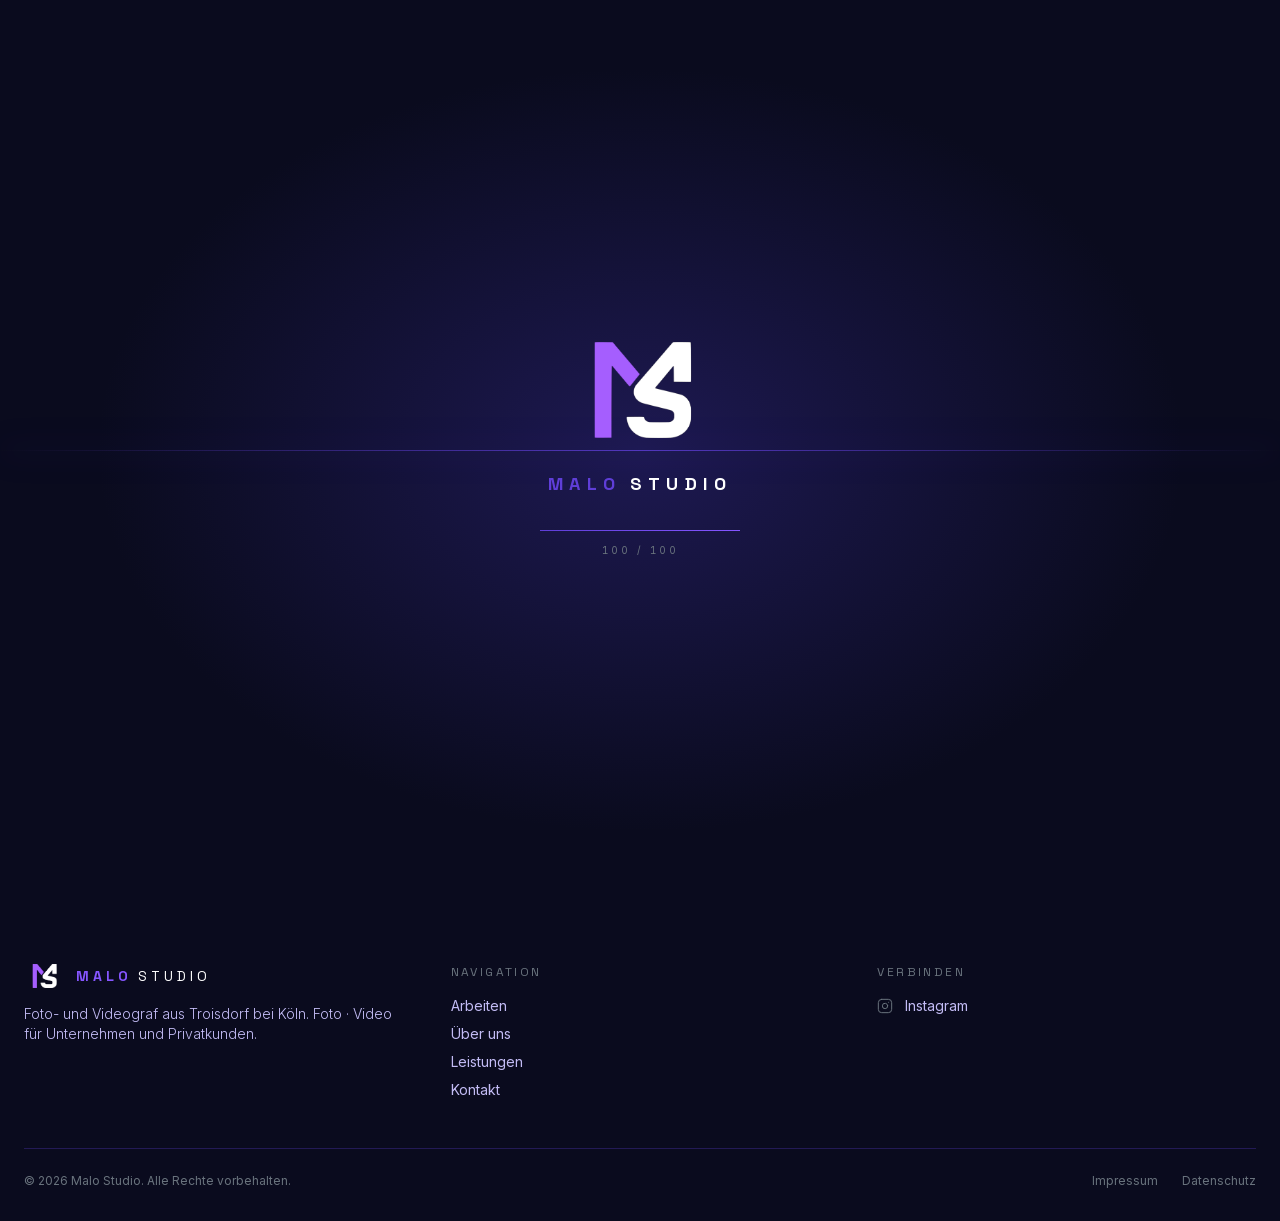
<file: index.html>
<!DOCTYPE html>
<html lang="de">
  <head><meta name="robots" content="noindex,nofollow"/>
    <meta charset="utf-8" />
    <meta name="viewport" content="width=device-width, initial-scale=1" />
    <link rel="preload" as="image" href="/assets/malo-logo-CzsCr6-S.png" />
    <link rel="stylesheet" href="/assets/fonts/fonts.css" />
    <title>Malo Studio — Foto- und Videograf in Troisdorf bei Köln</title>
    <meta name="author" content="Malo Studio" />
    <meta
      name="description"
      content="Foto und Video für Unternehmen und Privatkunden – Imagefilme, Werbeclips, Webseiten-Content, Portraits und Reportagen aus dem Raum Köln/Bonn."
    />
    <meta name="twitter:card" content="summary_large_image" />
    <meta property="og:type" content="website" />
    <meta property="og:image" content="https://malostudio.de/assets/malo-logo-CzsCr6-S.png" />
    <meta name="twitter:image" content="https://malostudio.de/assets/malo-logo-CzsCr6-S.png" />
    <link rel="icon" type="image/png" sizes="32x32" href="/favicon-32.png" />
    <link rel="shortcut icon" href="/favicon.ico" />
    <link rel="apple-touch-icon" sizes="180x180" href="/assets/apple-touch-icon.png" />
    <meta name="theme-color" content="#1a142b" />
    <script type="application/ld+json">
      {
        "@context": "https://schema.org",
        "@type": "LocalBusiness",
        "@id": "https://malostudio.de/#business",
        "name": "Malo Studio",
        "image": "https://malostudio.de/assets/malo-logo-CzsCr6-S.png",
        "url": "https://malostudio.de/",
        "telephone": "+49 1520 7312168",
        "email": "info@malostudio.de",
        "address": {
          "@type": "PostalAddress",
          "addressLocality": "Troisdorf",
          "addressRegion": "NRW",
          "addressCountry": "DE"
        },
        "areaServed": ["Troisdorf", "Köln", "Bonn", "NRW"],
        "sameAs": ["https://instagram.com/malostudio.de"],
        "description": "Foto- und Videograf aus Troisdorf bei Köln. Imagefilme, Werbeclips, Webseiten-Content, Portraits und Reportagen für Unternehmen und Privatkunden."
      }
    </script>
    <script type="module" crossorigin src="/assets/index-DPQBOX4p.js"></script>
    <link rel="stylesheet" crossorigin href="/assets/index-Ds1e7Sng.css">
  </head>
  <body>
    <div id="root"></div>
    <script>
      // Stellt den von 404.html bewahrten Deep-Link-Pfad wieder her.
      (function () {
        var redirect = sessionStorage.getItem("spa-redirect");
        if (redirect) {
          sessionStorage.removeItem("spa-redirect");
          if (redirect !== location.pathname + location.search + location.hash) {
            history.replaceState(null, "", redirect);
          }
        }
      })();
    </script>
  </body>
</html>
</file>
<file: assets/fonts/fonts.css>
/* latin-ext */
@font-face {
  font-family: 'Inter';
  font-style: normal;
  font-weight: 300;
  font-display: swap;
  src: url(/assets/fonts/Inter-300-latin-ext.woff2) format('woff2');
  unicode-range: U+0100-02BA, U+02BD-02C5, U+02C7-02CC, U+02CE-02D7, U+02DD-02FF, U+0304, U+0308, U+0329, U+1D00-1DBF, U+1E00-1E9F, U+1EF2-1EFF, U+2020, U+20A0-20AB, U+20AD-20C0, U+2113, U+2C60-2C7F, U+A720-A7FF;
}
/* latin */
@font-face {
  font-family: 'Inter';
  font-style: normal;
  font-weight: 300;
  font-display: swap;
  src: url(/assets/fonts/Inter-300-latin.woff2) format('woff2');
  unicode-range: U+0000-00FF, U+0131, U+0152-0153, U+02BB-02BC, U+02C6, U+02DA, U+02DC, U+0304, U+0308, U+0329, U+2000-206F, U+20AC, U+2122, U+2191, U+2193, U+2212, U+2215, U+FEFF, U+FFFD;
}
/* latin-ext */
@font-face {
  font-family: 'Inter';
  font-style: normal;
  font-weight: 400;
  font-display: swap;
  src: url(/assets/fonts/Inter-400-latin-ext.woff2) format('woff2');
  unicode-range: U+0100-02BA, U+02BD-02C5, U+02C7-02CC, U+02CE-02D7, U+02DD-02FF, U+0304, U+0308, U+0329, U+1D00-1DBF, U+1E00-1E9F, U+1EF2-1EFF, U+2020, U+20A0-20AB, U+20AD-20C0, U+2113, U+2C60-2C7F, U+A720-A7FF;
}
/* latin */
@font-face {
  font-family: 'Inter';
  font-style: normal;
  font-weight: 400;
  font-display: swap;
  src: url(/assets/fonts/Inter-400-latin.woff2) format('woff2');
  unicode-range: U+0000-00FF, U+0131, U+0152-0153, U+02BB-02BC, U+02C6, U+02DA, U+02DC, U+0304, U+0308, U+0329, U+2000-206F, U+20AC, U+2122, U+2191, U+2193, U+2212, U+2215, U+FEFF, U+FFFD;
}
/* latin-ext */
@font-face {
  font-family: 'Inter';
  font-style: normal;
  font-weight: 500;
  font-display: swap;
  src: url(/assets/fonts/Inter-500-latin-ext.woff2) format('woff2');
  unicode-range: U+0100-02BA, U+02BD-02C5, U+02C7-02CC, U+02CE-02D7, U+02DD-02FF, U+0304, U+0308, U+0329, U+1D00-1DBF, U+1E00-1E9F, U+1EF2-1EFF, U+2020, U+20A0-20AB, U+20AD-20C0, U+2113, U+2C60-2C7F, U+A720-A7FF;
}
/* latin */
@font-face {
  font-family: 'Inter';
  font-style: normal;
  font-weight: 500;
  font-display: swap;
  src: url(/assets/fonts/Inter-500-latin.woff2) format('woff2');
  unicode-range: U+0000-00FF, U+0131, U+0152-0153, U+02BB-02BC, U+02C6, U+02DA, U+02DC, U+0304, U+0308, U+0329, U+2000-206F, U+20AC, U+2122, U+2191, U+2193, U+2212, U+2215, U+FEFF, U+FFFD;
}
/* latin-ext */
@font-face {
  font-family: 'Inter';
  font-style: normal;
  font-weight: 600;
  font-display: swap;
  src: url(/assets/fonts/Inter-600-latin-ext.woff2) format('woff2');
  unicode-range: U+0100-02BA, U+02BD-02C5, U+02C7-02CC, U+02CE-02D7, U+02DD-02FF, U+0304, U+0308, U+0329, U+1D00-1DBF, U+1E00-1E9F, U+1EF2-1EFF, U+2020, U+20A0-20AB, U+20AD-20C0, U+2113, U+2C60-2C7F, U+A720-A7FF;
}
/* latin */
@font-face {
  font-family: 'Inter';
  font-style: normal;
  font-weight: 600;
  font-display: swap;
  src: url(/assets/fonts/Inter-600-latin.woff2) format('woff2');
  unicode-range: U+0000-00FF, U+0131, U+0152-0153, U+02BB-02BC, U+02C6, U+02DA, U+02DC, U+0304, U+0308, U+0329, U+2000-206F, U+20AC, U+2122, U+2191, U+2193, U+2212, U+2215, U+FEFF, U+FFFD;
}
/* latin-ext */
@font-face {
  font-family: 'Space Grotesk';
  font-style: normal;
  font-weight: 400;
  font-display: swap;
  src: url(/assets/fonts/SpaceGrotesk-400-latin-ext.woff2) format('woff2');
  unicode-range: U+0100-02BA, U+02BD-02C5, U+02C7-02CC, U+02CE-02D7, U+02DD-02FF, U+0304, U+0308, U+0329, U+1D00-1DBF, U+1E00-1E9F, U+1EF2-1EFF, U+2020, U+20A0-20AB, U+20AD-20C0, U+2113, U+2C60-2C7F, U+A720-A7FF;
}
/* latin */
@font-face {
  font-family: 'Space Grotesk';
  font-style: normal;
  font-weight: 400;
  font-display: swap;
  src: url(/assets/fonts/SpaceGrotesk-400-latin.woff2) format('woff2');
  unicode-range: U+0000-00FF, U+0131, U+0152-0153, U+02BB-02BC, U+02C6, U+02DA, U+02DC, U+0304, U+0308, U+0329, U+2000-206F, U+20AC, U+2122, U+2191, U+2193, U+2212, U+2215, U+FEFF, U+FFFD;
}
/* latin-ext */
@font-face {
  font-family: 'Space Grotesk';
  font-style: normal;
  font-weight: 500;
  font-display: swap;
  src: url(/assets/fonts/SpaceGrotesk-500-latin-ext.woff2) format('woff2');
  unicode-range: U+0100-02BA, U+02BD-02C5, U+02C7-02CC, U+02CE-02D7, U+02DD-02FF, U+0304, U+0308, U+0329, U+1D00-1DBF, U+1E00-1E9F, U+1EF2-1EFF, U+2020, U+20A0-20AB, U+20AD-20C0, U+2113, U+2C60-2C7F, U+A720-A7FF;
}
/* latin */
@font-face {
  font-family: 'Space Grotesk';
  font-style: normal;
  font-weight: 500;
  font-display: swap;
  src: url(/assets/fonts/SpaceGrotesk-500-latin.woff2) format('woff2');
  unicode-range: U+0000-00FF, U+0131, U+0152-0153, U+02BB-02BC, U+02C6, U+02DA, U+02DC, U+0304, U+0308, U+0329, U+2000-206F, U+20AC, U+2122, U+2191, U+2193, U+2212, U+2215, U+FEFF, U+FFFD;
}
/* latin-ext */
@font-face {
  font-family: 'Space Grotesk';
  font-style: normal;
  font-weight: 600;
  font-display: swap;
  src: url(/assets/fonts/SpaceGrotesk-600-latin-ext.woff2) format('woff2');
  unicode-range: U+0100-02BA, U+02BD-02C5, U+02C7-02CC, U+02CE-02D7, U+02DD-02FF, U+0304, U+0308, U+0329, U+1D00-1DBF, U+1E00-1E9F, U+1EF2-1EFF, U+2020, U+20A0-20AB, U+20AD-20C0, U+2113, U+2C60-2C7F, U+A720-A7FF;
}
/* latin */
@font-face {
  font-family: 'Space Grotesk';
  font-style: normal;
  font-weight: 600;
  font-display: swap;
  src: url(/assets/fonts/SpaceGrotesk-600-latin.woff2) format('woff2');
  unicode-range: U+0000-00FF, U+0131, U+0152-0153, U+02BB-02BC, U+02C6, U+02DA, U+02DC, U+0304, U+0308, U+0329, U+2000-206F, U+20AC, U+2122, U+2191, U+2193, U+2212, U+2215, U+FEFF, U+FFFD;
}
/* latin-ext */
@font-face {
  font-family: 'Space Grotesk';
  font-style: normal;
  font-weight: 700;
  font-display: swap;
  src: url(/assets/fonts/SpaceGrotesk-700-latin-ext.woff2) format('woff2');
  unicode-range: U+0100-02BA, U+02BD-02C5, U+02C7-02CC, U+02CE-02D7, U+02DD-02FF, U+0304, U+0308, U+0329, U+1D00-1DBF, U+1E00-1E9F, U+1EF2-1EFF, U+2020, U+20A0-20AB, U+20AD-20C0, U+2113, U+2C60-2C7F, U+A720-A7FF;
}
/* latin */
@font-face {
  font-family: 'Space Grotesk';
  font-style: normal;
  font-weight: 700;
  font-display: swap;
  src: url(/assets/fonts/SpaceGrotesk-700-latin.woff2) format('woff2');
  unicode-range: U+0000-00FF, U+0131, U+0152-0153, U+02BB-02BC, U+02C6, U+02DA, U+02DC, U+0304, U+0308, U+0329, U+2000-206F, U+20AC, U+2122, U+2191, U+2193, U+2212, U+2215, U+FEFF, U+FFFD;
}
/* latin-ext */
@font-face {
  font-family: 'Syne';
  font-style: normal;
  font-weight: 400;
  font-display: swap;
  src: url(/assets/fonts/Syne-400-latin-ext.woff2) format('woff2');
  unicode-range: U+0100-02BA, U+02BD-02C5, U+02C7-02CC, U+02CE-02D7, U+02DD-02FF, U+0304, U+0308, U+0329, U+1D00-1DBF, U+1E00-1E9F, U+1EF2-1EFF, U+2020, U+20A0-20AB, U+20AD-20C0, U+2113, U+2C60-2C7F, U+A720-A7FF;
}
/* latin */
@font-face {
  font-family: 'Syne';
  font-style: normal;
  font-weight: 400;
  font-display: swap;
  src: url(/assets/fonts/Syne-400-latin.woff2) format('woff2');
  unicode-range: U+0000-00FF, U+0131, U+0152-0153, U+02BB-02BC, U+02C6, U+02DA, U+02DC, U+0304, U+0308, U+0329, U+2000-206F, U+20AC, U+2122, U+2191, U+2193, U+2212, U+2215, U+FEFF, U+FFFD;
}
/* latin-ext */
@font-face {
  font-family: 'Syne';
  font-style: normal;
  font-weight: 700;
  font-display: swap;
  src: url(/assets/fonts/Syne-700-latin-ext.woff2) format('woff2');
  unicode-range: U+0100-02BA, U+02BD-02C5, U+02C7-02CC, U+02CE-02D7, U+02DD-02FF, U+0304, U+0308, U+0329, U+1D00-1DBF, U+1E00-1E9F, U+1EF2-1EFF, U+2020, U+20A0-20AB, U+20AD-20C0, U+2113, U+2C60-2C7F, U+A720-A7FF;
}
/* latin */
@font-face {
  font-family: 'Syne';
  font-style: normal;
  font-weight: 700;
  font-display: swap;
  src: url(/assets/fonts/Syne-700-latin.woff2) format('woff2');
  unicode-range: U+0000-00FF, U+0131, U+0152-0153, U+02BB-02BC, U+02C6, U+02DA, U+02DC, U+0304, U+0308, U+0329, U+2000-206F, U+20AC, U+2122, U+2191, U+2193, U+2212, U+2215, U+FEFF, U+FFFD;
}
/* latin-ext */
@font-face {
  font-family: 'Syne';
  font-style: normal;
  font-weight: 800;
  font-display: swap;
  src: url(/assets/fonts/Syne-800-latin-ext.woff2) format('woff2');
  unicode-range: U+0100-02BA, U+02BD-02C5, U+02C7-02CC, U+02CE-02D7, U+02DD-02FF, U+0304, U+0308, U+0329, U+1D00-1DBF, U+1E00-1E9F, U+1EF2-1EFF, U+2020, U+20A0-20AB, U+20AD-20C0, U+2113, U+2C60-2C7F, U+A720-A7FF;
}
/* latin */
@font-face {
  font-family: 'Syne';
  font-style: normal;
  font-weight: 800;
  font-display: swap;
  src: url(/assets/fonts/Syne-800-latin.woff2) format('woff2');
  unicode-range: U+0000-00FF, U+0131, U+0152-0153, U+02BB-02BC, U+02C6, U+02DA, U+02DC, U+0304, U+0308, U+0329, U+2000-206F, U+20AC, U+2122, U+2191, U+2193, U+2212, U+2215, U+FEFF, U+FFFD;
}
</file>
<file: assets/index-Ds1e7Sng.css>
/*! tailwindcss v4.3.0 | MIT License | https://tailwindcss.com */@layer properties{@supports (((-webkit-hyphens:none)) and (not (margin-trim:inline))) or ((-moz-orient:inline) and (not (color:rgb(from red r g b)))){*,:before,:after,::backdrop{--tw-translate-x:0;--tw-translate-y:0;--tw-translate-z:0;--tw-rotate-x:initial;--tw-rotate-y:initial;--tw-rotate-z:initial;--tw-skew-x:initial;--tw-skew-y:initial;--tw-space-y-reverse:0;--tw-border-style:solid;--tw-gradient-position:initial;--tw-gradient-from:#0000;--tw-gradient-via:#0000;--tw-gradient-to:#0000;--tw-gradient-stops:initial;--tw-gradient-via-stops:initial;--tw-gradient-from-position:0%;--tw-gradient-via-position:50%;--tw-gradient-to-position:100%;--tw-leading:initial;--tw-font-weight:initial;--tw-tracking:initial;--tw-ordinal:initial;--tw-slashed-zero:initial;--tw-numeric-figure:initial;--tw-numeric-spacing:initial;--tw-numeric-fraction:initial;--tw-shadow:0 0 #0000;--tw-shadow-color:initial;--tw-shadow-alpha:100%;--tw-inset-shadow:0 0 #0000;--tw-inset-shadow-color:initial;--tw-inset-shadow-alpha:100%;--tw-ring-color:initial;--tw-ring-shadow:0 0 #0000;--tw-inset-ring-color:initial;--tw-inset-ring-shadow:0 0 #0000;--tw-ring-inset:initial;--tw-ring-offset-width:0px;--tw-ring-offset-color:#fff;--tw-ring-offset-shadow:0 0 #0000;--tw-blur:initial;--tw-brightness:initial;--tw-contrast:initial;--tw-grayscale:initial;--tw-hue-rotate:initial;--tw-invert:initial;--tw-opacity:initial;--tw-saturate:initial;--tw-sepia:initial;--tw-drop-shadow:initial;--tw-drop-shadow-color:initial;--tw-drop-shadow-alpha:100%;--tw-drop-shadow-size:initial;--tw-backdrop-blur:initial;--tw-backdrop-brightness:initial;--tw-backdrop-contrast:initial;--tw-backdrop-grayscale:initial;--tw-backdrop-hue-rotate:initial;--tw-backdrop-invert:initial;--tw-backdrop-opacity:initial;--tw-backdrop-saturate:initial;--tw-backdrop-sepia:initial;--tw-duration:initial;--tw-ease:initial;--tw-scale-x:1;--tw-scale-y:1;--tw-scale-z:1}}}@layer theme{:root,:host{--font-sans:ui-sans-serif, system-ui, sans-serif, "Apple Color Emoji", "Segoe UI Emoji", "Segoe UI Symbol", "Noto Color Emoji";--font-mono:ui-monospace, SFMono-Regular, Menlo, Monaco, Consolas, "Liberation Mono", "Courier New", monospace;--spacing:.25rem;--container-sm:24rem;--container-lg:32rem;--container-xl:36rem;--container-2xl:42rem;--container-4xl:56rem;--container-5xl:64rem;--container-7xl:80rem;--text-xs:.75rem;--text-xs--line-height:calc(1 / .75);--text-sm:.875rem;--text-sm--line-height:calc(1.25 / .875);--text-base:1rem;--text-base--line-height: 1.5 ;--text-lg:1.125rem;--text-lg--line-height:calc(1.75 / 1.125);--text-xl:1.25rem;--text-xl--line-height:calc(1.75 / 1.25);--text-2xl:1.5rem;--text-2xl--line-height:calc(2 / 1.5);--text-3xl:1.875rem;--text-3xl--line-height: 1.2 ;--text-4xl:2.25rem;--text-4xl--line-height:calc(2.5 / 2.25);--text-5xl:3rem;--text-5xl--line-height:1;--text-6xl:3.75rem;--text-6xl--line-height:1;--text-7xl:4.5rem;--text-7xl--line-height:1;--font-weight-light:300;--font-weight-normal:400;--font-weight-medium:500;--font-weight-semibold:600;--font-weight-bold:700;--font-weight-extrabold:800;--tracking-tight:-.025em;--tracking-widest:.1em;--leading-tight:1.25;--leading-relaxed:1.625;--radius-xl:.75rem;--radius-2xl:1rem;--radius-3xl:1.5rem;--ease-out:cubic-bezier(0, 0, .2, 1);--animate-ping:ping 1s cubic-bezier(0, 0, .2, 1) infinite;--animate-pulse:pulse 2s cubic-bezier(.4, 0, .6, 1) infinite;--blur-md:12px;--blur-3xl:64px;--aspect-video:16 / 9;--default-transition-duration:.15s;--default-transition-timing-function:cubic-bezier(.4, 0, .2, 1);--default-font-family:var(--font-sans);--default-mono-font-family:var(--font-mono);--color-background:oklch(16% .04 280);--color-foreground:oklch(100% 0 0);--color-card:oklch(19% .045 280);--color-border:oklch(50% .22 285/.3);--color-malo-purple:oklch(50% .22 285);--color-malo-light:oklch(60% .24 290);--color-malo-lavender:oklch(82% .08 290);--color-malo-muted:oklch(55% .02 250);--color-malo-surface:oklch(19% .045 280);--font-heading:"Space Grotesk", sans-serif;--font-body:"Inter", sans-serif;--font-editorial:"Syne", sans-serif;--animate-pulse-glow:pulse-glow 3s ease-in-out infinite;--animate-breathe:breathe 2s ease-in-out infinite}}@layer base{*,:after,:before,::backdrop{box-sizing:border-box;border:0 solid;margin:0;padding:0}::file-selector-button{box-sizing:border-box;border:0 solid;margin:0;padding:0}html,:host{-webkit-text-size-adjust:100%;-moz-tab-size:4;tab-size:4;line-height:1.5;font-family:var(--default-font-family,ui-sans-serif, system-ui, sans-serif, "Apple Color Emoji", "Segoe UI Emoji", "Segoe UI Symbol", "Noto Color Emoji");font-feature-settings:var(--default-font-feature-settings,normal);font-variation-settings:var(--default-font-variation-settings,normal);-webkit-tap-highlight-color:transparent}hr{height:0;color:inherit;border-top-width:1px}abbr:where([title]){-webkit-text-decoration:underline dotted;text-decoration:underline dotted}h1,h2,h3,h4,h5,h6{font-size:inherit;font-weight:inherit}a{color:inherit;-webkit-text-decoration:inherit;text-decoration:inherit}b,strong{font-weight:bolder}code,kbd,samp,pre{font-family:var(--default-mono-font-family,ui-monospace, SFMono-Regular, Menlo, Monaco, Consolas, "Liberation Mono", "Courier New", monospace);font-feature-settings:var(--default-mono-font-feature-settings,normal);font-variation-settings:var(--default-mono-font-variation-settings,normal);font-size:1em}small{font-size:80%}sub,sup{vertical-align:baseline;font-size:75%;line-height:0;position:relative}sub{bottom:-.25em}sup{top:-.5em}table{text-indent:0;border-color:inherit;border-collapse:collapse}:-moz-focusring{outline:auto}progress{vertical-align:baseline}summary{display:list-item}ol,ul,menu{list-style:none}img,svg,video,canvas,audio,iframe,embed,object{vertical-align:middle;display:block}img,video{max-width:100%;height:auto}button,input,select,optgroup,textarea{font:inherit;font-feature-settings:inherit;font-variation-settings:inherit;letter-spacing:inherit;color:inherit;opacity:1;background-color:#0000;border-radius:0}::file-selector-button{font:inherit;font-feature-settings:inherit;font-variation-settings:inherit;letter-spacing:inherit;color:inherit;opacity:1;background-color:#0000;border-radius:0}:where(select:is([multiple],[size])) optgroup{font-weight:bolder}:where(select:is([multiple],[size])) optgroup option{padding-inline-start:20px}::file-selector-button{margin-inline-end:4px}::placeholder{opacity:1}@supports (not ((-webkit-appearance:-apple-pay-button))) or (contain-intrinsic-size:1px){::placeholder{color:currentColor}@supports (color:color-mix(in lab,red,red)){::placeholder{color:color-mix(in oklab,currentcolor 50%,transparent)}}}textarea{resize:vertical}::-webkit-search-decoration{-webkit-appearance:none}::-webkit-date-and-time-value{min-height:1lh;text-align:inherit}::-webkit-datetime-edit{display:inline-flex}::-webkit-datetime-edit-fields-wrapper{padding:0}::-webkit-datetime-edit{padding-block:0}::-webkit-datetime-edit-year-field{padding-block:0}::-webkit-datetime-edit-month-field{padding-block:0}::-webkit-datetime-edit-day-field{padding-block:0}::-webkit-datetime-edit-hour-field{padding-block:0}::-webkit-datetime-edit-minute-field{padding-block:0}::-webkit-datetime-edit-second-field{padding-block:0}::-webkit-datetime-edit-millisecond-field{padding-block:0}::-webkit-datetime-edit-meridiem-field{padding-block:0}::-webkit-calendar-picker-indicator{line-height:1}:-moz-ui-invalid{box-shadow:none}button,input:where([type=button],[type=reset],[type=submit]){-webkit-appearance:button;-moz-appearance:button;appearance:button}::file-selector-button{-webkit-appearance:button;-moz-appearance:button;appearance:button}::-webkit-inner-spin-button{height:auto}::-webkit-outer-spin-button{height:auto}[hidden]:where(:not([hidden=until-found])){display:none!important}}@layer components;@layer utilities{.pointer-events-none{pointer-events:none}.visible{visibility:visible}.sr-only{clip-path:inset(50%);white-space:nowrap;border-width:0;width:1px;height:1px;margin:-1px;padding:0;position:absolute;overflow:hidden}.absolute{position:absolute}.fixed{position:fixed}.relative{position:relative}.inset-0{inset:calc(var(--spacing) * 0)}.-top-32{top:calc(var(--spacing) * -32)}.top-0{top:calc(var(--spacing) * 0)}.top-4{top:calc(var(--spacing) * 4)}.top-12{top:calc(var(--spacing) * 12)}.-right-6{right:calc(var(--spacing) * -6)}.-right-32{right:calc(var(--spacing) * -32)}.right-0{right:calc(var(--spacing) * 0)}.right-4{right:calc(var(--spacing) * 4)}.-bottom-6{bottom:calc(var(--spacing) * -6)}.bottom-0{bottom:calc(var(--spacing) * 0)}.bottom-4{bottom:calc(var(--spacing) * 4)}.bottom-5{bottom:calc(var(--spacing) * 5)}.-left-32{left:calc(var(--spacing) * -32)}.-left-40{left:calc(var(--spacing) * -40)}.left-0{left:calc(var(--spacing) * 0)}.left-1\/2{left:50%}.left-4{left:calc(var(--spacing) * 4)}.left-5{left:calc(var(--spacing) * 5)}.z-10{z-index:10}.z-50{z-index:50}.z-\[9997\]{z-index:9997}.z-\[10000\]{z-index:10000}.mx-auto{margin-inline:auto}.mt-1{margin-top:calc(var(--spacing) * 1)}.mt-2{margin-top:calc(var(--spacing) * 2)}.mt-6{margin-top:calc(var(--spacing) * 6)}.mt-12{margin-top:calc(var(--spacing) * 12)}.mt-16{margin-top:calc(var(--spacing) * 16)}.mb-2{margin-bottom:calc(var(--spacing) * 2)}.mb-3{margin-bottom:calc(var(--spacing) * 3)}.mb-4{margin-bottom:calc(var(--spacing) * 4)}.mb-5{margin-bottom:calc(var(--spacing) * 5)}.mb-6{margin-bottom:calc(var(--spacing) * 6)}.mb-8{margin-bottom:calc(var(--spacing) * 8)}.mb-10{margin-bottom:calc(var(--spacing) * 10)}.mb-12{margin-bottom:calc(var(--spacing) * 12)}.mb-16{margin-bottom:calc(var(--spacing) * 16)}.mb-24{margin-bottom:calc(var(--spacing) * 24)}.block{display:block}.flex{display:flex}.grid{display:grid}.hidden{display:none}.inline-block{display:inline-block}.inline-flex{display:inline-flex}.aspect-\[3\/4\]{aspect-ratio:3/4}.aspect-\[4\/3\]{aspect-ratio:4/3}.aspect-\[4\/5\]{aspect-ratio:4/5}.aspect-square{aspect-ratio:1}.aspect-video{aspect-ratio:var(--aspect-video)}.h-0\.5{height:calc(var(--spacing) * .5)}.h-1\.5{height:calc(var(--spacing) * 1.5)}.h-2{height:calc(var(--spacing) * 2)}.h-4{height:calc(var(--spacing) * 4)}.h-6{height:calc(var(--spacing) * 6)}.h-8{height:calc(var(--spacing) * 8)}.h-9{height:calc(var(--spacing) * 9)}.h-10{height:calc(var(--spacing) * 10)}.h-11{height:calc(var(--spacing) * 11)}.h-12{height:calc(var(--spacing) * 12)}.h-16{height:calc(var(--spacing) * 16)}.h-24{height:calc(var(--spacing) * 24)}.h-32{height:calc(var(--spacing) * 32)}.h-40{height:calc(var(--spacing) * 40)}.h-\[1px\]{height:1px}.h-\[320px\]{height:320px}.h-\[400px\]{height:400px}.h-\[600px\]{height:600px}.h-auto{height:auto}.h-full{height:100%}.h-px{height:1px}.min-h-screen{min-height:100vh}.w-1\.5{width:calc(var(--spacing) * 1.5)}.w-2{width:calc(var(--spacing) * 2)}.w-4{width:calc(var(--spacing) * 4)}.w-6{width:calc(var(--spacing) * 6)}.w-8{width:calc(var(--spacing) * 8)}.w-10{width:calc(var(--spacing) * 10)}.w-11{width:calc(var(--spacing) * 11)}.w-12{width:calc(var(--spacing) * 12)}.w-16{width:calc(var(--spacing) * 16)}.w-24{width:calc(var(--spacing) * 24)}.w-32{width:calc(var(--spacing) * 32)}.w-40{width:calc(var(--spacing) * 40)}.w-\[120px\]{width:120px}.w-\[180px\]{width:180px}.w-\[200px\]{width:200px}.w-\[400px\]{width:400px}.w-\[600px\]{width:600px}.w-full{width:100%}.w-px{width:1px}.max-w-2xl{max-width:var(--container-2xl)}.max-w-4xl{max-width:var(--container-4xl)}.max-w-5xl{max-width:var(--container-5xl)}.max-w-7xl{max-width:var(--container-7xl)}.max-w-lg{max-width:var(--container-lg)}.max-w-sm{max-width:var(--container-sm)}.max-w-xl{max-width:var(--container-xl)}.flex-shrink-0{flex-shrink:0}.-translate-x-1\/2{--tw-translate-x: -50% ;translate:var(--tw-translate-x) var(--tw-translate-y)}.translate-x-0\.5{--tw-translate-x:calc(var(--spacing) * .5);translate:var(--tw-translate-x) var(--tw-translate-y)}.-translate-y-1\/2{--tw-translate-y: -50% ;translate:var(--tw-translate-x) var(--tw-translate-y)}.-translate-y-2{--tw-translate-y:calc(var(--spacing) * -2);translate:var(--tw-translate-x) var(--tw-translate-y)}.-translate-y-full{--tw-translate-y:-100%;translate:var(--tw-translate-x) var(--tw-translate-y)}.translate-y-1\/2{--tw-translate-y: 50% ;translate:var(--tw-translate-x) var(--tw-translate-y)}.translate-y-2{--tw-translate-y:calc(var(--spacing) * 2);translate:var(--tw-translate-x) var(--tw-translate-y)}.-rotate-45{rotate:-45deg}.rotate-45{rotate:45deg}.transform{transform:var(--tw-rotate-x,) var(--tw-rotate-y,) var(--tw-rotate-z,) var(--tw-skew-x,) var(--tw-skew-y,)}.animate-breathe{animation:var(--animate-breathe)}.animate-ping{animation:var(--animate-ping)}.animate-pulse{animation:var(--animate-pulse)}.animate-pulse-glow{animation:var(--animate-pulse-glow)}.resize{resize:both}.resize-none{resize:none}.appearance-none{-webkit-appearance:none;-moz-appearance:none;appearance:none}.columns-1{columns:1}.break-inside-avoid{break-inside:avoid}.grid-cols-1{grid-template-columns:repeat(1,minmax(0,1fr))}.grid-cols-2{grid-template-columns:repeat(2,minmax(0,1fr))}.flex-col{flex-direction:column}.flex-wrap{flex-wrap:wrap}.items-baseline{align-items:baseline}.items-center{align-items:center}.items-end{align-items:flex-end}.justify-between{justify-content:space-between}.justify-center{justify-content:center}.gap-1\.5{gap:calc(var(--spacing) * 1.5)}.gap-2{gap:calc(var(--spacing) * 2)}.gap-2\.5{gap:calc(var(--spacing) * 2.5)}.gap-3{gap:calc(var(--spacing) * 3)}.gap-4{gap:calc(var(--spacing) * 4)}.gap-5{gap:calc(var(--spacing) * 5)}.gap-6{gap:calc(var(--spacing) * 6)}.gap-10{gap:calc(var(--spacing) * 10)}.gap-12{gap:calc(var(--spacing) * 12)}.gap-16{gap:calc(var(--spacing) * 16)}.gap-px{gap:1px}:where(.space-y-2>:not(:last-child)){--tw-space-y-reverse:0;margin-block-start:calc(calc(var(--spacing) * 2) * var(--tw-space-y-reverse));margin-block-end:calc(calc(var(--spacing) * 2) * calc(1 - var(--tw-space-y-reverse)))}:where(.space-y-2\.5>:not(:last-child)){--tw-space-y-reverse:0;margin-block-start:calc(calc(var(--spacing) * 2.5) * var(--tw-space-y-reverse));margin-block-end:calc(calc(var(--spacing) * 2.5) * calc(1 - var(--tw-space-y-reverse)))}:where(.space-y-3>:not(:last-child)){--tw-space-y-reverse:0;margin-block-start:calc(calc(var(--spacing) * 3) * var(--tw-space-y-reverse));margin-block-end:calc(calc(var(--spacing) * 3) * calc(1 - var(--tw-space-y-reverse)))}:where(.space-y-4>:not(:last-child)){--tw-space-y-reverse:0;margin-block-start:calc(calc(var(--spacing) * 4) * var(--tw-space-y-reverse));margin-block-end:calc(calc(var(--spacing) * 4) * calc(1 - var(--tw-space-y-reverse)))}:where(.space-y-5>:not(:last-child)){--tw-space-y-reverse:0;margin-block-start:calc(calc(var(--spacing) * 5) * var(--tw-space-y-reverse));margin-block-end:calc(calc(var(--spacing) * 5) * calc(1 - var(--tw-space-y-reverse)))}.overflow-hidden{overflow:hidden}.rounded-2xl{border-radius:var(--radius-2xl)}.rounded-3xl{border-radius:var(--radius-3xl)}.rounded-\[inherit\]{border-radius:inherit}.rounded-full{border-radius:3.40282e38px}.rounded-xl{border-radius:var(--radius-xl)}.border{border-style:var(--tw-border-style);border-width:1px}.border-4{border-style:var(--tw-border-style);border-width:4px}.border-y{border-block-style:var(--tw-border-style);border-block-width:1px}.border-t{border-top-style:var(--tw-border-style);border-top-width:1px}.border-t-2{border-top-style:var(--tw-border-style);border-top-width:2px}.border-r-2{border-right-style:var(--tw-border-style);border-right-width:2px}.border-b{border-bottom-style:var(--tw-border-style);border-bottom-width:1px}.border-b-2{border-bottom-style:var(--tw-border-style);border-bottom-width:2px}.border-l-2{border-left-style:var(--tw-border-style);border-left-width:2px}.border-background{border-color:var(--color-background)}.border-border{border-color:var(--color-border)}.border-border\/50{border-color:#5f3ed826}@supports (color:color-mix(in lab,red,red)){.border-border\/50{border-color:color-mix(in oklab,var(--color-border) 50%,transparent)}}.border-malo-light\/5{border-color:#8557ff0d}@supports (color:color-mix(in lab,red,red)){.border-malo-light\/5{border-color:color-mix(in oklab,var(--color-malo-light) 5%,transparent)}}.border-malo-light\/40{border-color:#8557ff66}@supports (color:color-mix(in lab,red,red)){.border-malo-light\/40{border-color:color-mix(in oklab,var(--color-malo-light) 40%,transparent)}}.border-malo-light\/60{border-color:#8557ff99}@supports (color:color-mix(in lab,red,red)){.border-malo-light\/60{border-color:color-mix(in oklab,var(--color-malo-light) 60%,transparent)}}.border-malo-muted\/30{border-color:#69737d4d}@supports (color:color-mix(in lab,red,red)){.border-malo-muted\/30{border-color:color-mix(in oklab,var(--color-malo-muted) 30%,transparent)}}.border-malo-purple{border-color:var(--color-malo-purple)}.border-malo-purple\/10{border-color:#5f3ed81a}@supports (color:color-mix(in lab,red,red)){.border-malo-purple\/10{border-color:color-mix(in oklab,var(--color-malo-purple) 10%,transparent)}}.border-malo-purple\/20{border-color:#5f3ed833}@supports (color:color-mix(in lab,red,red)){.border-malo-purple\/20{border-color:color-mix(in oklab,var(--color-malo-purple) 20%,transparent)}}.border-malo-purple\/30{border-color:#5f3ed84d}@supports (color:color-mix(in lab,red,red)){.border-malo-purple\/30{border-color:color-mix(in oklab,var(--color-malo-purple) 30%,transparent)}}.border-malo-purple\/40{border-color:#5f3ed866}@supports (color:color-mix(in lab,red,red)){.border-malo-purple\/40{border-color:color-mix(in oklab,var(--color-malo-purple) 40%,transparent)}}.border-malo-purple\/80{border-color:#5f3ed8cc}@supports (color:color-mix(in lab,red,red)){.border-malo-purple\/80{border-color:color-mix(in oklab,var(--color-malo-purple) 80%,transparent)}}.bg-background{background-color:var(--color-background)}.bg-background\/80{background-color:#0a0b1ecc}@supports (color:color-mix(in lab,red,red)){.bg-background\/80{background-color:color-mix(in oklab,var(--color-background) 80%,transparent)}}.bg-background\/95{background-color:#0a0b1ef2}@supports (color:color-mix(in lab,red,red)){.bg-background\/95{background-color:color-mix(in oklab,var(--color-background) 95%,transparent)}}.bg-card{background-color:var(--color-card)}.bg-foreground{background-color:var(--color-foreground)}.bg-malo-lavender{background-color:var(--color-malo-lavender)}.bg-malo-light{background-color:var(--color-malo-light)}.bg-malo-light\/40{background-color:#8557ff66}@supports (color:color-mix(in lab,red,red)){.bg-malo-light\/40{background-color:color-mix(in oklab,var(--color-malo-light) 40%,transparent)}}.bg-malo-light\/70{background-color:#8557ffb3}@supports (color:color-mix(in lab,red,red)){.bg-malo-light\/70{background-color:color-mix(in oklab,var(--color-malo-light) 70%,transparent)}}.bg-malo-purple{background-color:var(--color-malo-purple)}.bg-malo-purple\/10{background-color:#5f3ed81a}@supports (color:color-mix(in lab,red,red)){.bg-malo-purple\/10{background-color:color-mix(in oklab,var(--color-malo-purple) 10%,transparent)}}.bg-malo-purple\/20{background-color:#5f3ed833}@supports (color:color-mix(in lab,red,red)){.bg-malo-purple\/20{background-color:color-mix(in oklab,var(--color-malo-purple) 20%,transparent)}}.bg-malo-purple\/30{background-color:#5f3ed84d}@supports (color:color-mix(in lab,red,red)){.bg-malo-purple\/30{background-color:color-mix(in oklab,var(--color-malo-purple) 30%,transparent)}}.bg-malo-purple\/40{background-color:#5f3ed866}@supports (color:color-mix(in lab,red,red)){.bg-malo-purple\/40{background-color:color-mix(in oklab,var(--color-malo-purple) 40%,transparent)}}.bg-malo-purple\/50{background-color:#5f3ed880}@supports (color:color-mix(in lab,red,red)){.bg-malo-purple\/50{background-color:color-mix(in oklab,var(--color-malo-purple) 50%,transparent)}}.bg-malo-surface{background-color:var(--color-malo-surface)}.bg-malo-surface\/40{background-color:#10112766}@supports (color:color-mix(in lab,red,red)){.bg-malo-surface\/40{background-color:color-mix(in oklab,var(--color-malo-surface) 40%,transparent)}}.bg-transparent{background-color:#0000}.bg-gradient-to-b{--tw-gradient-position:to bottom in oklab;background-image:linear-gradient(var(--tw-gradient-stops))}.bg-gradient-to-br{--tw-gradient-position:to bottom right in oklab;background-image:linear-gradient(var(--tw-gradient-stops))}.bg-gradient-to-t{--tw-gradient-position:to top in oklab;background-image:linear-gradient(var(--tw-gradient-stops))}.bg-\[radial-gradient\(ellipse_at_bottom_right\,oklch\(0\.50_0\.22_285_\/_15\%\)_0\%\,transparent_50\%\)\]{background-image:radial-gradient(at 100% 100%,#5f3ed826,#0000 50%)}.from-background{--tw-gradient-from:var(--color-background);--tw-gradient-stops:var(--tw-gradient-via-stops,var(--tw-gradient-position), var(--tw-gradient-from) var(--tw-gradient-from-position), var(--tw-gradient-to) var(--tw-gradient-to-position))}.from-background\/30{--tw-gradient-from:#0a0b1e4d}@supports (color:color-mix(in lab,red,red)){.from-background\/30{--tw-gradient-from:color-mix(in oklab, var(--color-background) 30%, transparent)}}.from-background\/30{--tw-gradient-stops:var(--tw-gradient-via-stops,var(--tw-gradient-position), var(--tw-gradient-from) var(--tw-gradient-from-position), var(--tw-gradient-to) var(--tw-gradient-to-position))}.from-background\/40{--tw-gradient-from:#0a0b1e66}@supports (color:color-mix(in lab,red,red)){.from-background\/40{--tw-gradient-from:color-mix(in oklab, var(--color-background) 40%, transparent)}}.from-background\/40{--tw-gradient-stops:var(--tw-gradient-via-stops,var(--tw-gradient-position), var(--tw-gradient-from) var(--tw-gradient-from-position), var(--tw-gradient-to) var(--tw-gradient-to-position))}.from-background\/70{--tw-gradient-from:#0a0b1eb3}@supports (color:color-mix(in lab,red,red)){.from-background\/70{--tw-gradient-from:color-mix(in oklab, var(--color-background) 70%, transparent)}}.from-background\/70{--tw-gradient-stops:var(--tw-gradient-via-stops,var(--tw-gradient-position), var(--tw-gradient-from) var(--tw-gradient-from-position), var(--tw-gradient-to) var(--tw-gradient-to-position))}.from-background\/80{--tw-gradient-from:#0a0b1ecc}@supports (color:color-mix(in lab,red,red)){.from-background\/80{--tw-gradient-from:color-mix(in oklab, var(--color-background) 80%, transparent)}}.from-background\/80{--tw-gradient-stops:var(--tw-gradient-via-stops,var(--tw-gradient-position), var(--tw-gradient-from) var(--tw-gradient-from-position), var(--tw-gradient-to) var(--tw-gradient-to-position))}.from-malo-purple{--tw-gradient-from:var(--color-malo-purple);--tw-gradient-stops:var(--tw-gradient-via-stops,var(--tw-gradient-position), var(--tw-gradient-from) var(--tw-gradient-from-position), var(--tw-gradient-to) var(--tw-gradient-to-position))}.from-malo-purple\/15{--tw-gradient-from:#5f3ed826}@supports (color:color-mix(in lab,red,red)){.from-malo-purple\/15{--tw-gradient-from:color-mix(in oklab, var(--color-malo-purple) 15%, transparent)}}.from-malo-purple\/15{--tw-gradient-stops:var(--tw-gradient-via-stops,var(--tw-gradient-position), var(--tw-gradient-from) var(--tw-gradient-from-position), var(--tw-gradient-to) var(--tw-gradient-to-position))}.from-transparent{--tw-gradient-from:transparent;--tw-gradient-stops:var(--tw-gradient-via-stops,var(--tw-gradient-position), var(--tw-gradient-from) var(--tw-gradient-from-position), var(--tw-gradient-to) var(--tw-gradient-to-position))}.via-background{--tw-gradient-via:var(--color-background);--tw-gradient-via-stops:var(--tw-gradient-position), var(--tw-gradient-from) var(--tw-gradient-from-position), var(--tw-gradient-via) var(--tw-gradient-via-position), var(--tw-gradient-to) var(--tw-gradient-to-position);--tw-gradient-stops:var(--tw-gradient-via-stops)}.via-background\/30{--tw-gradient-via:#0a0b1e4d}@supports (color:color-mix(in lab,red,red)){.via-background\/30{--tw-gradient-via:color-mix(in oklab, var(--color-background) 30%, transparent)}}.via-background\/30{--tw-gradient-via-stops:var(--tw-gradient-position), var(--tw-gradient-from) var(--tw-gradient-from-position), var(--tw-gradient-via) var(--tw-gradient-via-position), var(--tw-gradient-to) var(--tw-gradient-to-position);--tw-gradient-stops:var(--tw-gradient-via-stops)}.via-malo-light{--tw-gradient-via:var(--color-malo-light);--tw-gradient-via-stops:var(--tw-gradient-position), var(--tw-gradient-from) var(--tw-gradient-from-position), var(--tw-gradient-via) var(--tw-gradient-via-position), var(--tw-gradient-to) var(--tw-gradient-to-position);--tw-gradient-stops:var(--tw-gradient-via-stops)}.via-malo-purple\/5{--tw-gradient-via:#5f3ed80d}@supports (color:color-mix(in lab,red,red)){.via-malo-purple\/5{--tw-gradient-via:color-mix(in oklab, var(--color-malo-purple) 5%, transparent)}}.via-malo-purple\/5{--tw-gradient-via-stops:var(--tw-gradient-position), var(--tw-gradient-from) var(--tw-gradient-from-position), var(--tw-gradient-via) var(--tw-gradient-via-position), var(--tw-gradient-to) var(--tw-gradient-to-position);--tw-gradient-stops:var(--tw-gradient-via-stops)}.via-transparent{--tw-gradient-via:transparent;--tw-gradient-via-stops:var(--tw-gradient-position), var(--tw-gradient-from) var(--tw-gradient-from-position), var(--tw-gradient-via) var(--tw-gradient-via-position), var(--tw-gradient-to) var(--tw-gradient-to-position);--tw-gradient-stops:var(--tw-gradient-via-stops)}.to-background{--tw-gradient-to:var(--color-background);--tw-gradient-stops:var(--tw-gradient-via-stops,var(--tw-gradient-position), var(--tw-gradient-from) var(--tw-gradient-from-position), var(--tw-gradient-to) var(--tw-gradient-to-position))}.to-background\/80{--tw-gradient-to:#0a0b1ecc}@supports (color:color-mix(in lab,red,red)){.to-background\/80{--tw-gradient-to:color-mix(in oklab, var(--color-background) 80%, transparent)}}.to-background\/80{--tw-gradient-stops:var(--tw-gradient-via-stops,var(--tw-gradient-position), var(--tw-gradient-from) var(--tw-gradient-from-position), var(--tw-gradient-to) var(--tw-gradient-to-position))}.to-malo-purple{--tw-gradient-to:var(--color-malo-purple);--tw-gradient-stops:var(--tw-gradient-via-stops,var(--tw-gradient-position), var(--tw-gradient-from) var(--tw-gradient-from-position), var(--tw-gradient-to) var(--tw-gradient-to-position))}.to-transparent{--tw-gradient-to:transparent;--tw-gradient-stops:var(--tw-gradient-via-stops,var(--tw-gradient-position), var(--tw-gradient-from) var(--tw-gradient-from-position), var(--tw-gradient-to) var(--tw-gradient-to-position))}.object-cover{object-fit:cover}.p-5{padding:calc(var(--spacing) * 5)}.p-6{padding:calc(var(--spacing) * 6)}.p-8{padding:calc(var(--spacing) * 8)}.p-10{padding:calc(var(--spacing) * 10)}.p-12{padding:calc(var(--spacing) * 12)}.px-4{padding-inline:calc(var(--spacing) * 4)}.px-5{padding-inline:calc(var(--spacing) * 5)}.px-6{padding-inline:calc(var(--spacing) * 6)}.px-10{padding-inline:calc(var(--spacing) * 10)}.py-2{padding-block:calc(var(--spacing) * 2)}.py-3{padding-block:calc(var(--spacing) * 3)}.py-3\.5{padding-block:calc(var(--spacing) * 3.5)}.py-4{padding-block:calc(var(--spacing) * 4)}.py-6{padding-block:calc(var(--spacing) * 6)}.py-16{padding-block:calc(var(--spacing) * 16)}.py-24{padding-block:calc(var(--spacing) * 24)}.py-32{padding-block:calc(var(--spacing) * 32)}.py-40{padding-block:calc(var(--spacing) * 40)}.pt-2{padding-top:calc(var(--spacing) * 2)}.pt-6{padding-top:calc(var(--spacing) * 6)}.pt-16{padding-top:calc(var(--spacing) * 16)}.pt-32{padding-top:calc(var(--spacing) * 32)}.pb-8{padding-bottom:calc(var(--spacing) * 8)}.text-center{text-align:center}.font-body{font-family:var(--font-body)}.font-editorial{font-family:var(--font-editorial)}.font-heading{font-family:var(--font-heading)}.text-2xl{font-size:var(--text-2xl);line-height:var(--tw-leading,var(--text-2xl--line-height))}.text-3xl{font-size:var(--text-3xl);line-height:var(--tw-leading,var(--text-3xl--line-height))}.text-4xl{font-size:var(--text-4xl);line-height:var(--tw-leading,var(--text-4xl--line-height))}.text-5xl{font-size:var(--text-5xl);line-height:var(--tw-leading,var(--text-5xl--line-height))}.text-6xl{font-size:var(--text-6xl);line-height:var(--tw-leading,var(--text-6xl--line-height))}.text-base{font-size:var(--text-base);line-height:var(--tw-leading,var(--text-base--line-height))}.text-lg{font-size:var(--text-lg);line-height:var(--tw-leading,var(--text-lg--line-height))}.text-sm{font-size:var(--text-sm);line-height:var(--tw-leading,var(--text-sm--line-height))}.text-xl{font-size:var(--text-xl);line-height:var(--tw-leading,var(--text-xl--line-height))}.text-xs{font-size:var(--text-xs);line-height:var(--tw-leading,var(--text-xs--line-height))}.text-\[10px\]{font-size:10px}.text-\[12vw\]{font-size:12vw}.leading-\[0\.95\]{--tw-leading:.95;line-height:.95}.leading-\[1\.05\]{--tw-leading:1.05;line-height:1.05}.leading-\[1\.15\]{--tw-leading:1.15;line-height:1.15}.leading-none{--tw-leading:1;line-height:1}.leading-relaxed{--tw-leading:var(--leading-relaxed);line-height:var(--leading-relaxed)}.leading-tight{--tw-leading:var(--leading-tight);line-height:var(--leading-tight)}.font-bold{--tw-font-weight:var(--font-weight-bold);font-weight:var(--font-weight-bold)}.font-extrabold{--tw-font-weight:var(--font-weight-extrabold);font-weight:var(--font-weight-extrabold)}.font-light{--tw-font-weight:var(--font-weight-light);font-weight:var(--font-weight-light)}.font-medium{--tw-font-weight:var(--font-weight-medium);font-weight:var(--font-weight-medium)}.font-normal{--tw-font-weight:var(--font-weight-normal);font-weight:var(--font-weight-normal)}.font-semibold{--tw-font-weight:var(--font-weight-semibold);font-weight:var(--font-weight-semibold)}.tracking-\[0\.1em\]{--tw-tracking:.1em;letter-spacing:.1em}.tracking-\[0\.2em\]{--tw-tracking:.2em;letter-spacing:.2em}.tracking-\[0\.3em\]{--tw-tracking:.3em;letter-spacing:.3em}.tracking-\[0\.4em\]{--tw-tracking:.4em;letter-spacing:.4em}.tracking-\[0\.15em\]{--tw-tracking:.15em;letter-spacing:.15em}.tracking-\[0\.25em\]{--tw-tracking:.25em;letter-spacing:.25em}.tracking-tight{--tw-tracking:var(--tracking-tight);letter-spacing:var(--tracking-tight)}.tracking-widest{--tw-tracking:var(--tracking-widest);letter-spacing:var(--tracking-widest)}.whitespace-nowrap{white-space:nowrap}.text-foreground{color:var(--color-foreground)}.text-foreground\/50{color:#ffffff80}@supports (color:color-mix(in lab,red,red)){.text-foreground\/50{color:color-mix(in oklab,var(--color-foreground) 50%,transparent)}}.text-foreground\/60{color:#fff9}@supports (color:color-mix(in lab,red,red)){.text-foreground\/60{color:color-mix(in oklab,var(--color-foreground) 60%,transparent)}}.text-foreground\/70{color:#ffffffb3}@supports (color:color-mix(in lab,red,red)){.text-foreground\/70{color:color-mix(in oklab,var(--color-foreground) 70%,transparent)}}.text-foreground\/80{color:#fffc}@supports (color:color-mix(in lab,red,red)){.text-foreground\/80{color:color-mix(in oklab,var(--color-foreground) 80%,transparent)}}.text-malo-lavender{color:var(--color-malo-lavender)}.text-malo-light{color:var(--color-malo-light)}.text-malo-muted{color:var(--color-malo-muted)}.text-malo-purple{color:var(--color-malo-purple)}.text-malo-purple\/\[0\.06\]{color:#5f3ed80f}@supports (color:color-mix(in lab,red,red)){.text-malo-purple\/\[0\.06\]{color:color-mix(in oklab,var(--color-malo-purple) 6%,transparent)}}.uppercase{text-transform:uppercase}.italic{font-style:italic}.tabular-nums{--tw-numeric-spacing:tabular-nums;font-variant-numeric:var(--tw-ordinal,) var(--tw-slashed-zero,) var(--tw-numeric-figure,) var(--tw-numeric-spacing,) var(--tw-numeric-fraction,)}.opacity-0{opacity:0}.opacity-40{opacity:.4}.opacity-60{opacity:.6}.opacity-70{opacity:.7}.mix-blend-screen{mix-blend-mode:screen}.ring{--tw-ring-shadow:var(--tw-ring-inset,) 0 0 0 calc(1px + var(--tw-ring-offset-width)) var(--tw-ring-color,currentcolor);box-shadow:var(--tw-inset-shadow),var(--tw-inset-ring-shadow),var(--tw-ring-offset-shadow),var(--tw-ring-shadow),var(--tw-shadow)}.blur-3xl{--tw-blur:blur(var(--blur-3xl));filter:var(--tw-blur,) var(--tw-brightness,) var(--tw-contrast,) var(--tw-grayscale,) var(--tw-hue-rotate,) var(--tw-invert,) var(--tw-saturate,) var(--tw-sepia,) var(--tw-drop-shadow,)}.filter{filter:var(--tw-blur,) var(--tw-brightness,) var(--tw-contrast,) var(--tw-grayscale,) var(--tw-hue-rotate,) var(--tw-invert,) var(--tw-saturate,) var(--tw-sepia,) var(--tw-drop-shadow,)}.backdrop-blur-md{--tw-backdrop-blur:blur(var(--blur-md));-webkit-backdrop-filter:var(--tw-backdrop-blur,) var(--tw-backdrop-brightness,) var(--tw-backdrop-contrast,) var(--tw-backdrop-grayscale,) var(--tw-backdrop-hue-rotate,) var(--tw-backdrop-invert,) var(--tw-backdrop-opacity,) var(--tw-backdrop-saturate,) var(--tw-backdrop-sepia,);backdrop-filter:var(--tw-backdrop-blur,) var(--tw-backdrop-brightness,) var(--tw-backdrop-contrast,) var(--tw-backdrop-grayscale,) var(--tw-backdrop-hue-rotate,) var(--tw-backdrop-invert,) var(--tw-backdrop-opacity,) var(--tw-backdrop-saturate,) var(--tw-backdrop-sepia,)}.transition{transition-property:color,background-color,border-color,outline-color,text-decoration-color,fill,stroke,--tw-gradient-from,--tw-gradient-via,--tw-gradient-to,opacity,box-shadow,transform,translate,scale,rotate,filter,-webkit-backdrop-filter,backdrop-filter,display,content-visibility,overlay,pointer-events;transition-timing-function:var(--tw-ease,var(--default-transition-timing-function));transition-duration:var(--tw-duration,var(--default-transition-duration))}.transition-\[width\]{transition-property:width;transition-timing-function:var(--tw-ease,var(--default-transition-timing-function));transition-duration:var(--tw-duration,var(--default-transition-duration))}.transition-all{transition-property:all;transition-timing-function:var(--tw-ease,var(--default-transition-timing-function));transition-duration:var(--tw-duration,var(--default-transition-duration))}.transition-colors{transition-property:color,background-color,border-color,outline-color,text-decoration-color,fill,stroke,--tw-gradient-from,--tw-gradient-via,--tw-gradient-to;transition-timing-function:var(--tw-ease,var(--default-transition-timing-function));transition-duration:var(--tw-duration,var(--default-transition-duration))}.transition-opacity{transition-property:opacity;transition-timing-function:var(--tw-ease,var(--default-transition-timing-function));transition-duration:var(--tw-duration,var(--default-transition-duration))}.transition-transform{transition-property:transform,translate,scale,rotate;transition-timing-function:var(--tw-ease,var(--default-transition-timing-function));transition-duration:var(--tw-duration,var(--default-transition-duration))}.duration-150{--tw-duration:.15s;transition-duration:.15s}.duration-300{--tw-duration:.3s;transition-duration:.3s}.duration-500{--tw-duration:.5s;transition-duration:.5s}.duration-700{--tw-duration:.7s;transition-duration:.7s}.duration-\[1200ms\]{--tw-duration:1.2s;transition-duration:1.2s}.ease-out{--tw-ease:var(--ease-out);transition-timing-function:var(--ease-out)}.select-none{-webkit-user-select:none;user-select:none}@media(hover:hover){.group-hover\:scale-105:is(:where(.group):hover *){--tw-scale-x:105%;--tw-scale-y:105%;--tw-scale-z:105%;scale:var(--tw-scale-x) var(--tw-scale-y)}.group-hover\:rotate-45:is(:where(.group):hover *){rotate:45deg}.group-hover\:bg-malo-purple\/20:is(:where(.group):hover *){background-color:#5f3ed833}@supports (color:color-mix(in lab,red,red)){.group-hover\:bg-malo-purple\/20:is(:where(.group):hover *){background-color:color-mix(in oklab,var(--color-malo-purple) 20%,transparent)}}.group-hover\:text-malo-lavender:is(:where(.group):hover *){color:var(--color-malo-lavender)}.group-hover\:text-malo-light:is(:where(.group):hover *){color:var(--color-malo-light)}.group-hover\:opacity-30:is(:where(.group):hover *){opacity:.3}}.placeholder\:text-malo-muted::placeholder{color:var(--color-malo-muted)}.last\:mb-0:last-child{margin-bottom:calc(var(--spacing) * 0)}@media(hover:hover){.hover\:border-malo-purple\/60:hover{border-color:#5f3ed899}@supports (color:color-mix(in lab,red,red)){.hover\:border-malo-purple\/60:hover{border-color:color-mix(in oklab,var(--color-malo-purple) 60%,transparent)}}.hover\:bg-malo-purple:hover{background-color:var(--color-malo-purple)}.hover\:bg-malo-purple\/10:hover{background-color:#5f3ed81a}@supports (color:color-mix(in lab,red,red)){.hover\:bg-malo-purple\/10:hover{background-color:color-mix(in oklab,var(--color-malo-purple) 10%,transparent)}}.hover\:bg-malo-purple\/20:hover{background-color:#5f3ed833}@supports (color:color-mix(in lab,red,red)){.hover\:bg-malo-purple\/20:hover{background-color:color-mix(in oklab,var(--color-malo-purple) 20%,transparent)}}.hover\:bg-malo-surface:hover{background-color:var(--color-malo-surface)}.hover\:text-foreground:hover{color:var(--color-foreground)}.hover\:text-malo-lavender:hover{color:var(--color-malo-lavender)}.hover\:opacity-80:hover{opacity:.8}}.focus\:border-malo-purple:focus{border-color:var(--color-malo-purple)}.focus\:ring-1:focus{--tw-ring-shadow:var(--tw-ring-inset,) 0 0 0 calc(1px + var(--tw-ring-offset-width)) var(--tw-ring-color,currentcolor);box-shadow:var(--tw-inset-shadow),var(--tw-inset-ring-shadow),var(--tw-ring-offset-shadow),var(--tw-ring-shadow),var(--tw-shadow)}.focus\:ring-malo-purple\/50:focus{--tw-ring-color:#5f3ed880}@supports (color:color-mix(in lab,red,red)){.focus\:ring-malo-purple\/50:focus{--tw-ring-color:color-mix(in oklab, var(--color-malo-purple) 50%, transparent)}}.focus\:outline-none:focus{--tw-outline-style:none;outline-style:none}@media(min-width:40rem){.sm\:w-10{width:calc(var(--spacing) * 10)}.sm\:columns-2{columns:2}.sm\:gap-3{gap:calc(var(--spacing) * 3)}.sm\:text-5xl{font-size:var(--text-5xl);line-height:var(--tw-leading,var(--text-5xl--line-height))}.sm\:tracking-\[0\.14em\]{--tw-tracking:.14em;letter-spacing:.14em}}@media(min-width:48rem){.md\:block{display:block}.md\:flex{display:flex}.md\:hidden{display:none}.md\:h-\[550px\]{height:550px}.md\:h-\[800px\]{height:800px}.md\:w-1\/2{width:50%}.md\:w-\[160px\]{width:160px}.md\:w-\[240px\]{width:240px}.md\:w-\[550px\]{width:550px}.md\:w-\[800px\]{width:800px}.md\:grid-cols-2{grid-template-columns:repeat(2,minmax(0,1fr))}.md\:grid-cols-3{grid-template-columns:repeat(3,minmax(0,1fr))}.md\:grid-cols-4{grid-template-columns:repeat(4,minmax(0,1fr))}.md\:grid-cols-\[5fr_6fr\]{grid-template-columns:5fr 6fr}.md\:flex-row{flex-direction:row}.md\:flex-row-reverse{flex-direction:row-reverse}.md\:items-end{align-items:flex-end}.md\:justify-between{justify-content:space-between}.md\:justify-end{justify-content:flex-end}.md\:justify-start{justify-content:flex-start}.md\:p-7{padding:calc(var(--spacing) * 7)}.md\:p-8{padding:calc(var(--spacing) * 8)}.md\:p-16{padding:calc(var(--spacing) * 16)}.md\:p-20{padding:calc(var(--spacing) * 20)}.md\:py-32{padding-block:calc(var(--spacing) * 32)}.md\:pr-12{padding-right:calc(var(--spacing) * 12)}.md\:pl-12{padding-left:calc(var(--spacing) * 12)}.md\:text-left{text-align:left}.md\:text-right{text-align:right}.md\:text-2xl{font-size:var(--text-2xl);line-height:var(--tw-leading,var(--text-2xl--line-height))}.md\:text-4xl{font-size:var(--text-4xl);line-height:var(--tw-leading,var(--text-4xl--line-height))}.md\:text-5xl{font-size:var(--text-5xl);line-height:var(--tw-leading,var(--text-5xl--line-height))}.md\:text-6xl{font-size:var(--text-6xl);line-height:var(--tw-leading,var(--text-6xl--line-height))}.md\:text-7xl{font-size:var(--text-7xl);line-height:var(--tw-leading,var(--text-7xl--line-height))}.md\:text-base{font-size:var(--text-base);line-height:var(--tw-leading,var(--text-base--line-height))}.md\:text-xl{font-size:var(--text-xl);line-height:var(--tw-leading,var(--text-xl--line-height))}.md\:text-\[10vw\]{font-size:10vw}}@media(min-width:64rem){.lg\:w-\[280px\]{width:280px}.lg\:w-auto{width:auto}.lg\:columns-3{columns:3}.lg\:grid-cols-4{grid-template-columns:repeat(4,minmax(0,1fr))}.lg\:grid-cols-\[1\.4fr_1fr\]{grid-template-columns:1.4fr 1fr}.lg\:items-end{align-items:flex-end}.lg\:gap-16{gap:calc(var(--spacing) * 16)}.lg\:text-6xl{font-size:var(--text-6xl);line-height:var(--tw-leading,var(--text-6xl--line-height))}.lg\:text-7xl{font-size:var(--text-7xl);line-height:var(--tw-leading,var(--text-7xl--line-height))}}}body{background-color:var(--color-background);color:var(--color-foreground);font-family:var(--font-body);-webkit-font-smoothing:antialiased;-moz-osx-font-smoothing:grayscale;overflow-x:hidden}*{border-color:var(--color-border)}::selection{color:#fff;background:#5f3ed866}.text-gradient-purple{-webkit-text-fill-color:transparent;background:linear-gradient(135deg,#5f3ed8,#8557ff);-webkit-background-clip:text;background-clip:text}.btn-gradient{color:#fff;background:linear-gradient(135deg,#5f3ed8,#8557ff);transition:box-shadow .3s,transform .2s}.btn-gradient:hover{transform:translateY(-1px);box-shadow:0 0 30px #5f3ed880}.scroll-progress{z-index:9999;transform-origin:0;background:linear-gradient(90deg,var(--color-malo-purple),var(--color-malo-light));height:2px;position:fixed;top:0;left:0}.film-grain:after{content:"";z-index:9998;pointer-events:none;opacity:.03;background-image:url("data:image/svg+xml,%3Csvg viewBox='0 0 256 256' xmlns='http://www.w3.org/2000/svg'%3E%3Cfilter id='noise'%3E%3CfeTurbulence type='fractalNoise' baseFrequency='0.9' numOctaves='4' stitchTiles='stitch'/%3E%3C/filter%3E%3Crect width='100%25' height='100%25' filter='url(%23noise)'/%3E%3C/svg%3E");position:fixed;top:0;right:0;bottom:0;left:0}.glow-border{border:1px solid oklch(50% .22 285/.3);transition:box-shadow .4s,border-color .4s}.glow-border:hover{border-color:#5f3ed899;box-shadow:0 0 20px #5f3ed866}.glow-line-animate:after{content:"";background:linear-gradient(90deg,#0000,#5f3ed84d,#0000);width:50%;height:100%;animation:3s ease-in-out infinite glow-line;position:absolute;top:0;left:0}.flip-card{perspective:1000px}.flip-card-inner{transform-style:preserve-3d;transition:transform .6s}.flip-card:hover .flip-card-inner{transform:rotateY(180deg)}.flip-card-front,.flip-card-back{backface-visibility:hidden}.flip-card-back{transform:rotateY(180deg)}.legal{max-width:48rem;margin:0 auto;padding:8rem 1.5rem 4rem;line-height:1.7}.legal h1{font-family:var(--font-heading);-webkit-text-fill-color:transparent;background:linear-gradient(90deg,#6c50e9,#998cfc,#ccc5ff);background:linear-gradient(90deg,#6c50e9,#998cfc,color(xyz 0.646 0.599 1.134));-webkit-background-clip:text;background-clip:text;margin-bottom:2rem;font-size:3rem;font-weight:800}.legal h2{font-family:var(--font-heading);color:#ada3e9;margin:2.5rem 0 .75rem;font-size:1.25rem;font-weight:700}.legal p,.legal address,.legal ul{color:#ffffffbf;margin-bottom:1rem;font-style:normal}.legal ul{padding-left:1.5rem;list-style:outside}.legal a{color:#ada3e9;text-underline-offset:3px;text-decoration:underline;text-decoration-thickness:1px}.legal a:hover{color:#fff}.legal .placeholder{color:#ada3e9;background:#9678ff14;border:1px solid #9678ff33;border-radius:.75rem;margin:2rem 0;padding:1.5rem;font-size:.875rem}@media(pointer:fine){body,a,button,[data-cursor=hover]{cursor:none}}a:focus-visible,button:focus-visible,input:focus-visible,select:focus-visible,textarea:focus-visible,[tabindex]:focus-visible{outline:2px solid var(--color-malo-light);outline-offset:3px;border-radius:4px}@media(prefers-reduced-motion:reduce){*,:before,:after{scroll-behavior:auto!important;transition-duration:.01ms!important;animation-duration:.01ms!important;animation-iteration-count:1!important}}@property --tw-translate-x{syntax:"*";inherits:false;initial-value:0}@property --tw-translate-y{syntax:"*";inherits:false;initial-value:0}@property --tw-translate-z{syntax:"*";inherits:false;initial-value:0}@property --tw-rotate-x{syntax:"*";inherits:false}@property --tw-rotate-y{syntax:"*";inherits:false}@property --tw-rotate-z{syntax:"*";inherits:false}@property --tw-skew-x{syntax:"*";inherits:false}@property --tw-skew-y{syntax:"*";inherits:false}@property --tw-space-y-reverse{syntax:"*";inherits:false;initial-value:0}@property --tw-border-style{syntax:"*";inherits:false;initial-value:solid}@property --tw-gradient-position{syntax:"*";inherits:false}@property --tw-gradient-from{syntax:"<color>";inherits:false;initial-value:#0000}@property --tw-gradient-via{syntax:"<color>";inherits:false;initial-value:#0000}@property --tw-gradient-to{syntax:"<color>";inherits:false;initial-value:#0000}@property --tw-gradient-stops{syntax:"*";inherits:false}@property --tw-gradient-via-stops{syntax:"*";inherits:false}@property --tw-gradient-from-position{syntax:"<length-percentage>";inherits:false;initial-value:0%}@property --tw-gradient-via-position{syntax:"<length-percentage>";inherits:false;initial-value:50%}@property --tw-gradient-to-position{syntax:"<length-percentage>";inherits:false;initial-value:100%}@property --tw-leading{syntax:"*";inherits:false}@property --tw-font-weight{syntax:"*";inherits:false}@property --tw-tracking{syntax:"*";inherits:false}@property --tw-ordinal{syntax:"*";inherits:false}@property --tw-slashed-zero{syntax:"*";inherits:false}@property --tw-numeric-figure{syntax:"*";inherits:false}@property --tw-numeric-spacing{syntax:"*";inherits:false}@property --tw-numeric-fraction{syntax:"*";inherits:false}@property --tw-shadow{syntax:"*";inherits:false;initial-value:0 0 #0000}@property --tw-shadow-color{syntax:"*";inherits:false}@property --tw-shadow-alpha{syntax:"<percentage>";inherits:false;initial-value:100%}@property --tw-inset-shadow{syntax:"*";inherits:false;initial-value:0 0 #0000}@property --tw-inset-shadow-color{syntax:"*";inherits:false}@property --tw-inset-shadow-alpha{syntax:"<percentage>";inherits:false;initial-value:100%}@property --tw-ring-color{syntax:"*";inherits:false}@property --tw-ring-shadow{syntax:"*";inherits:false;initial-value:0 0 #0000}@property --tw-inset-ring-color{syntax:"*";inherits:false}@property --tw-inset-ring-shadow{syntax:"*";inherits:false;initial-value:0 0 #0000}@property --tw-ring-inset{syntax:"*";inherits:false}@property --tw-ring-offset-width{syntax:"<length>";inherits:false;initial-value:0}@property --tw-ring-offset-color{syntax:"*";inherits:false;initial-value:#fff}@property --tw-ring-offset-shadow{syntax:"*";inherits:false;initial-value:0 0 #0000}@property --tw-blur{syntax:"*";inherits:false}@property --tw-brightness{syntax:"*";inherits:false}@property --tw-contrast{syntax:"*";inherits:false}@property --tw-grayscale{syntax:"*";inherits:false}@property --tw-hue-rotate{syntax:"*";inherits:false}@property --tw-invert{syntax:"*";inherits:false}@property --tw-opacity{syntax:"*";inherits:false}@property --tw-saturate{syntax:"*";inherits:false}@property --tw-sepia{syntax:"*";inherits:false}@property --tw-drop-shadow{syntax:"*";inherits:false}@property --tw-drop-shadow-color{syntax:"*";inherits:false}@property --tw-drop-shadow-alpha{syntax:"<percentage>";inherits:false;initial-value:100%}@property --tw-drop-shadow-size{syntax:"*";inherits:false}@property --tw-backdrop-blur{syntax:"*";inherits:false}@property --tw-backdrop-brightness{syntax:"*";inherits:false}@property --tw-backdrop-contrast{syntax:"*";inherits:false}@property --tw-backdrop-grayscale{syntax:"*";inherits:false}@property --tw-backdrop-hue-rotate{syntax:"*";inherits:false}@property --tw-backdrop-invert{syntax:"*";inherits:false}@property --tw-backdrop-opacity{syntax:"*";inherits:false}@property --tw-backdrop-saturate{syntax:"*";inherits:false}@property --tw-backdrop-sepia{syntax:"*";inherits:false}@property --tw-duration{syntax:"*";inherits:false}@property --tw-ease{syntax:"*";inherits:false}@property --tw-scale-x{syntax:"*";inherits:false;initial-value:1}@property --tw-scale-y{syntax:"*";inherits:false;initial-value:1}@property --tw-scale-z{syntax:"*";inherits:false;initial-value:1}@keyframes ping{75%,to{opacity:0;transform:scale(2)}}@keyframes pulse{50%{opacity:.5}}@keyframes pulse-glow{0%,to{filter:drop-shadow(0 0 20px oklch(50% .22 285/.4))}50%{filter:drop-shadow(0 0 40px oklch(50% .22 285/.7))}}@keyframes breathe{0%,to{opacity:.4;transform:translateY(0)}50%{opacity:1;transform:translateY(8px)}}@keyframes glow-line{0%{transform:translate(-100%)}to{transform:translate(200%)}}
</file>
